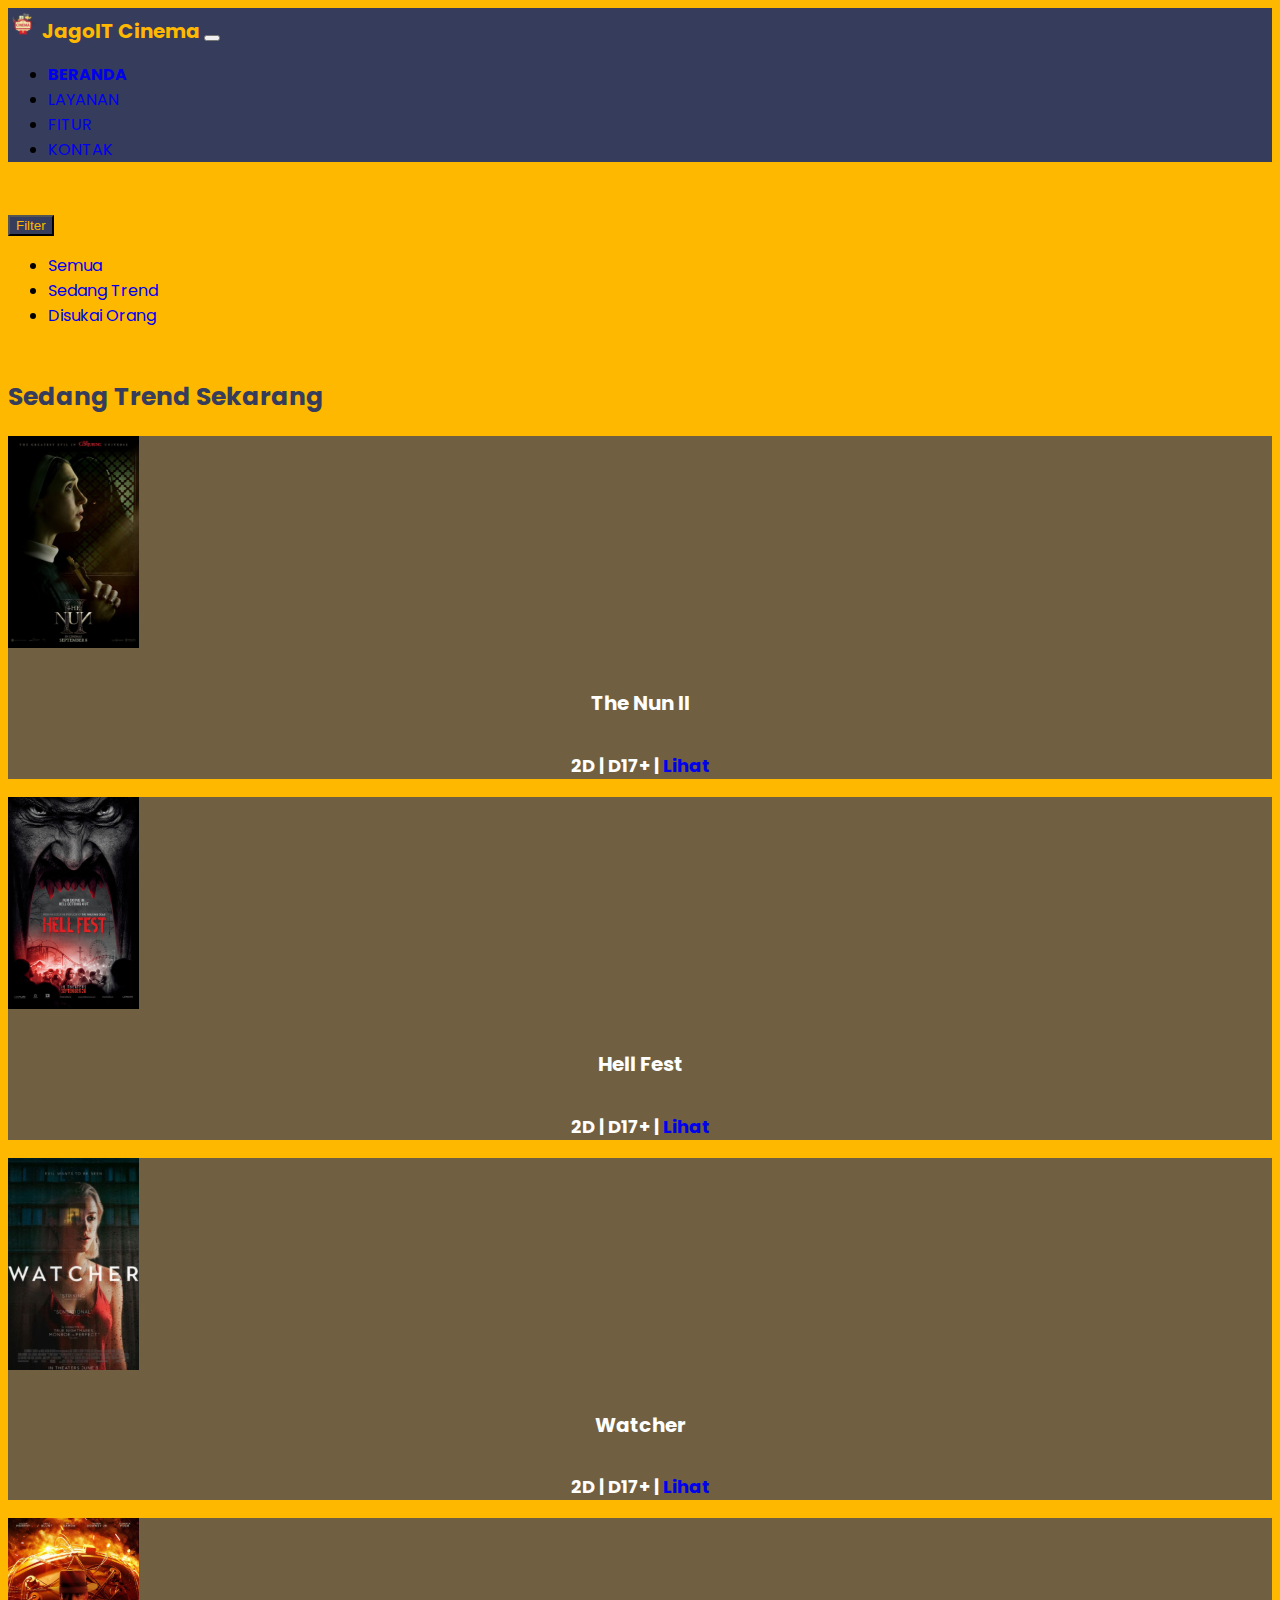
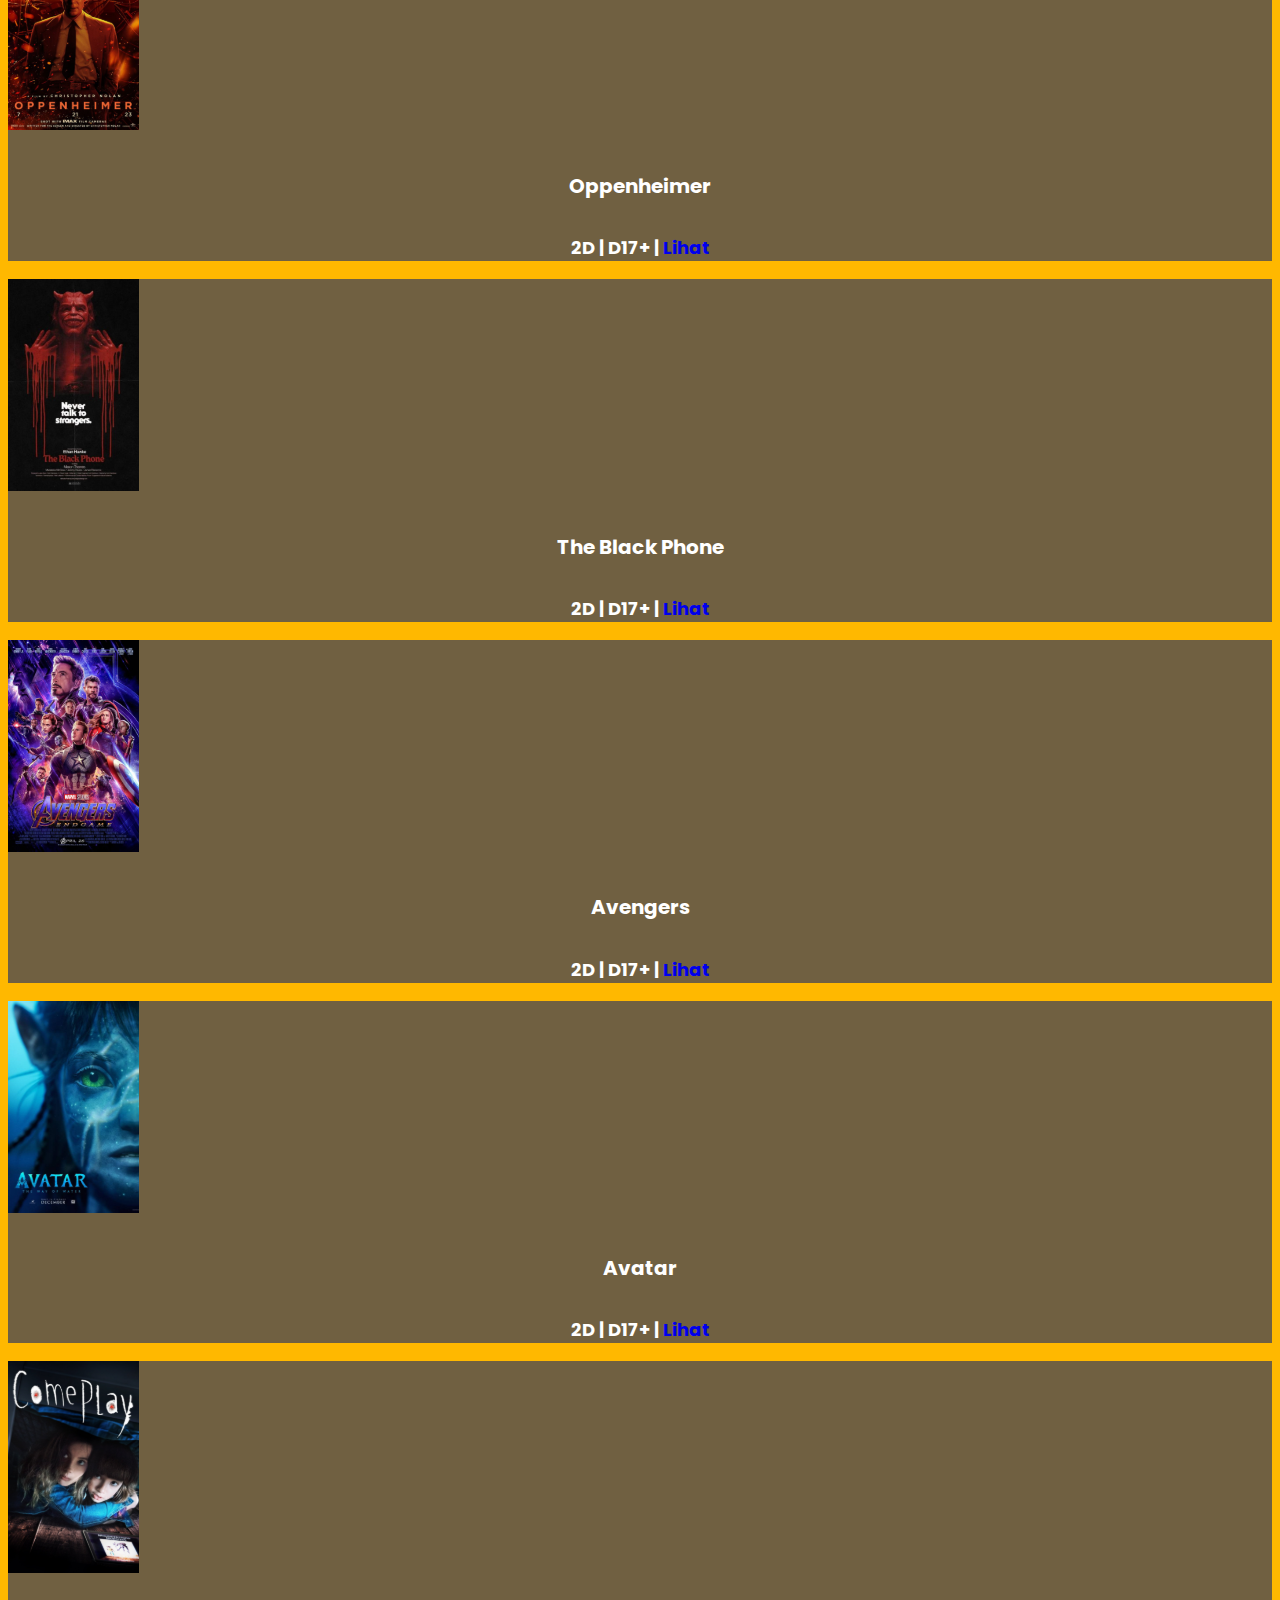
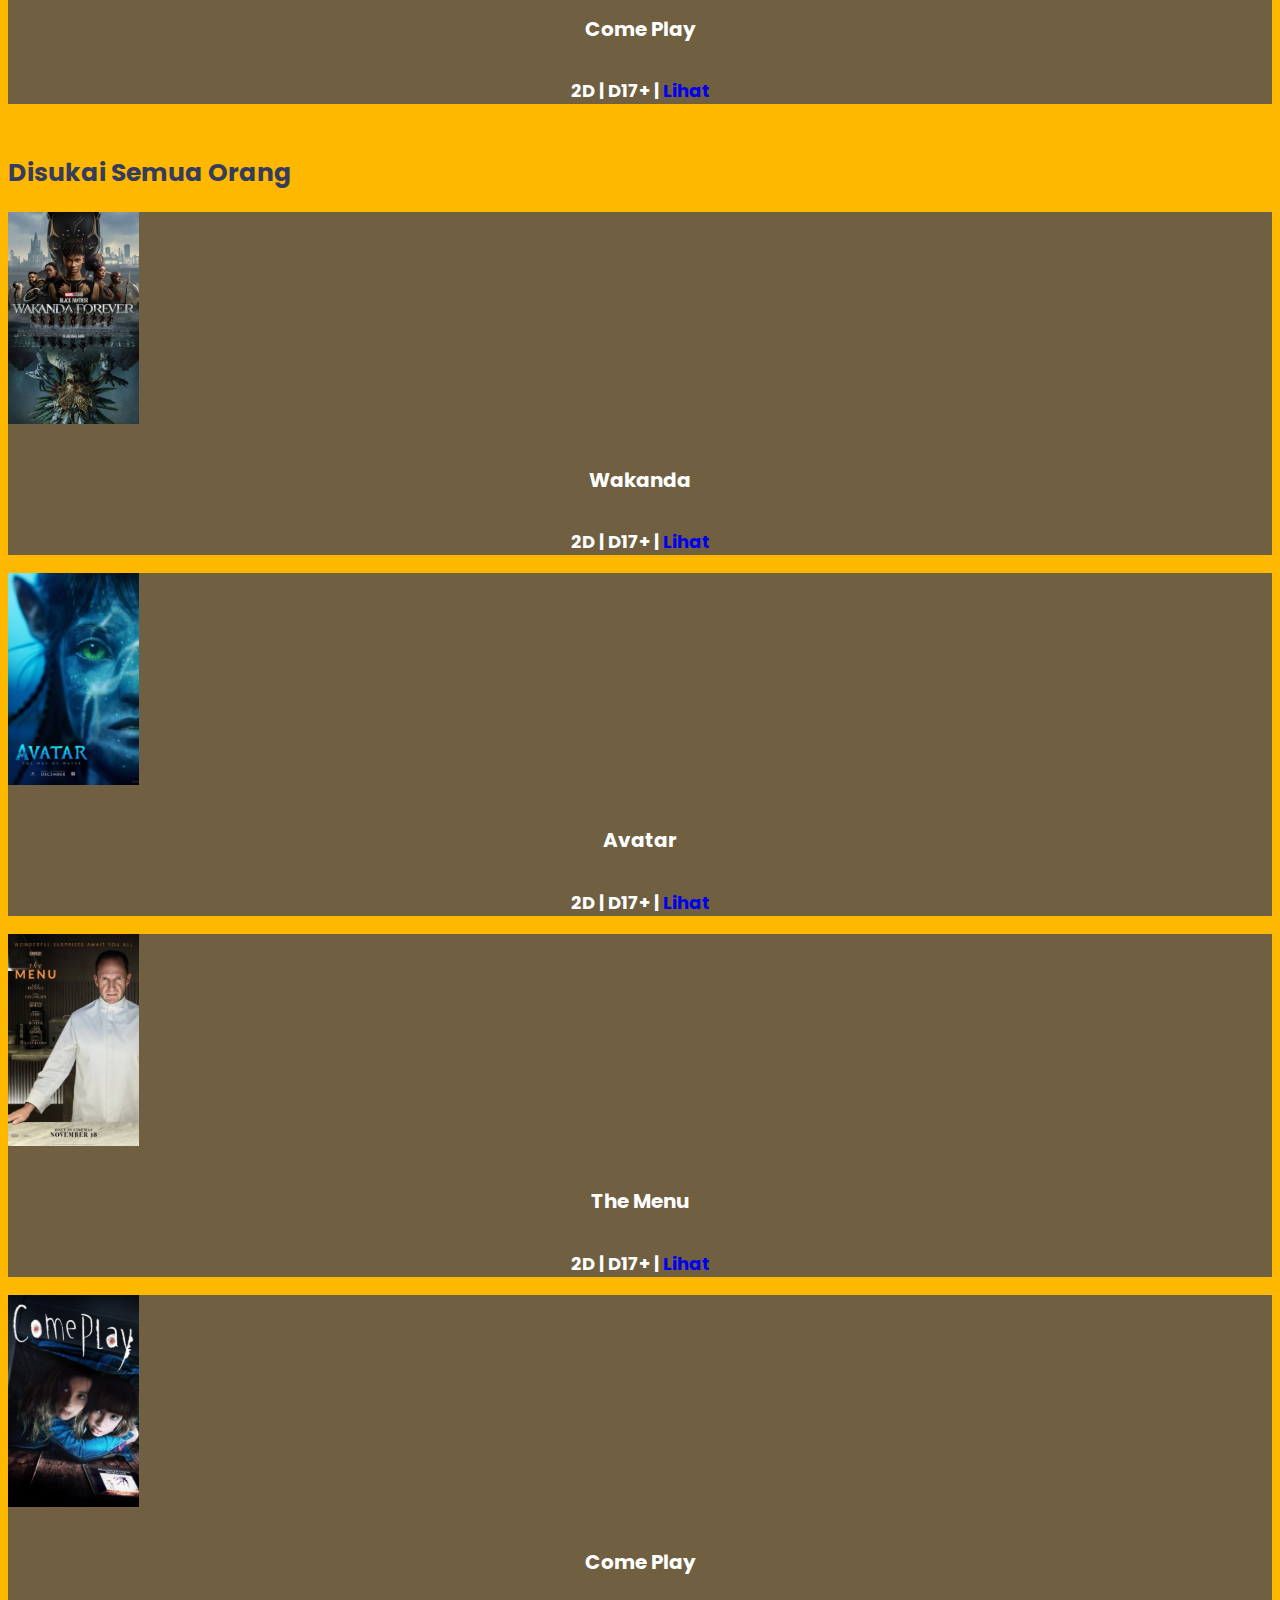
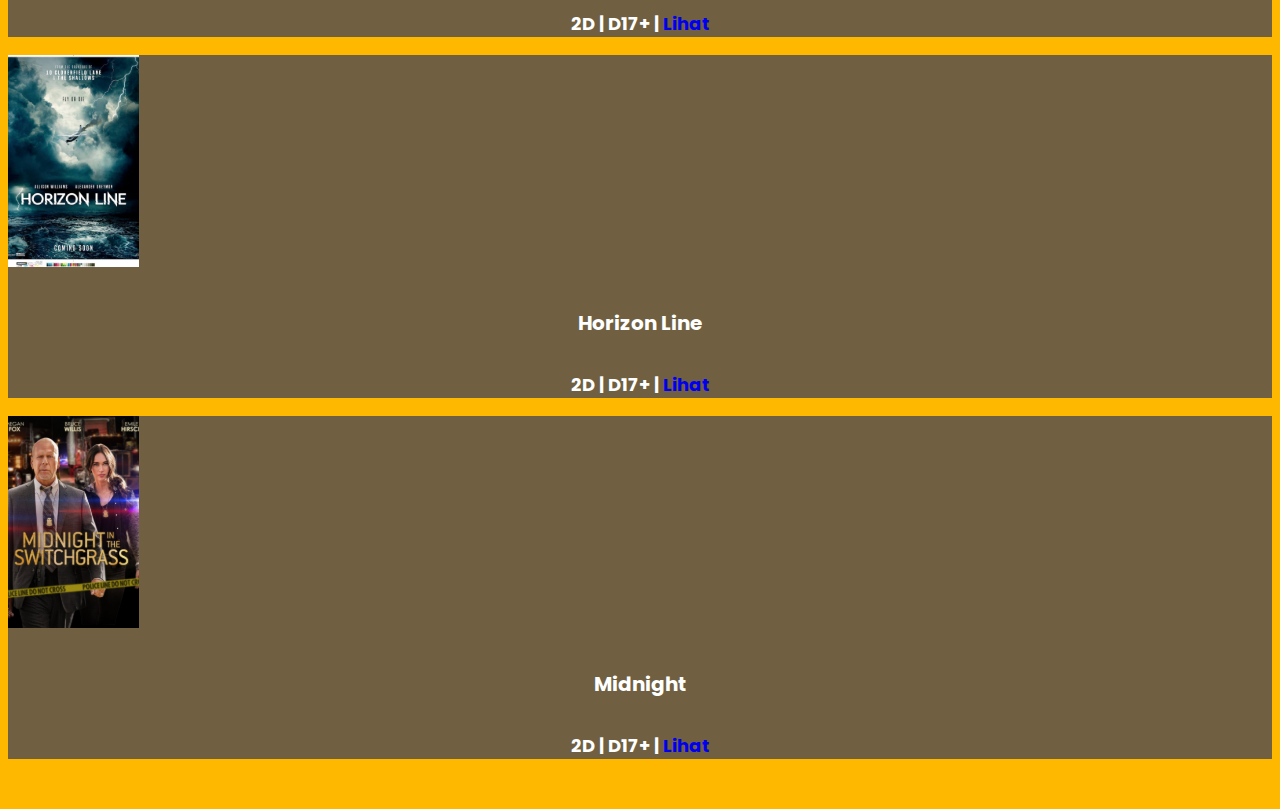
<file: index.html>
<!DOCTYPE html>
<html lang="en">
  <head>
    <meta charset="utf-8" />
    <meta name="viewport" content="width=device-width, initial-scale=1" />

    <!-- Bootstrap CSS -->
    <link
      href="https://cdn.jsdelivr.net/npm/bootstrap@5.0.2/dist/css/bootstrap.min.css"
      rel="stylesheet"
      integrity="sha384-EVSTQN3/azprG1Anm3QDgpJLIm9Nao0Yz1ztcQTwFspd3yD65VohhpuuCOmLASjC"
      crossorigin="anonymous"
    />

    <!-- Font Google Poppins -->
    <link rel="preconnect" href="https://fonts.googleapis.com" />
    <link rel="preconnect" href="https://fonts.gstatic.com" crossorigin />
    <link
      href="https://fonts.googleapis.com/css2?family=Poppins:wght@400;500;700&display=swap"
      rel="stylesheet"
    />

    <!-- Style CSS -->
    <link rel="stylesheet" href="./css/style.css" />

    <!-- Logo Title -->
    <link rel="icon" type="image/x-icon" href="./assets/icons/jagocinema.svg" />

    <title>JagoIT Cinema</title>
  </head>

  <body>
    <!-- Navbar Start -->
    <nav
      class="navbar navbar-expand-lg navbar-dark"
      style="background-color: #363c5c"
    >
      <div class="container">
        <a class="navbar-brand" style="color: #ffb800" href="index.html">
          <img
            src="./assets/icons/jagocinema.svg"
            alt=""
            width="30"
            height="30"
            class="d-inline-block align-text-top me-3"
          />
          JagoIT Cinema
        </a>
        <button
          class="navbar-toggler"
          type="button"
          data-bs-toggle="collapse"
          data-bs-target="#navbarNav"
          aria-controls="navbarNav"
          aria-expanded="false"
          aria-label="Toggle navigation"
        >
          <span class="navbar-toggler-icon"></span>
        </button>
        <div class="collapse navbar-collapse" id="navbarNav">
          <ul class="navbar-nav mx-auto">
            <li class="nav-item mx-2">
              <a class="nav-link active" aria-current="page" href="index.html"
                >BERANDA</a
              >
            </li>
            <li class="nav-item mx-2">
              <a class="nav-link" href="#">LAYANAN</a>
            </li>
            <li class="nav-item mx-2">
              <a class="nav-link" href="#">FITUR</a>
            </li>
            <li class="nav-item mx-2">
              <a class="nav-link" href="#">KONTAK</a>
            </li>
          </ul>
        </div>
      </div>
    </nav>
    <!-- Navbar End -->

    <!-- List Film Start -->
    <section class="container">
      <!-- Filter -->
      <div class="btn-group filter" role="group">
        <button
          id="btnGroupDrop1"
          type="button"
          class="btn dropdown-toggle"
          style="background-color: #363c5c; color: #ffb800"
          data-bs-toggle="dropdown"
          aria-expanded="false"
        >
          Filter
        </button>
        <ul class="dropdown-menu" aria-labelledby="btnGroupDrop1">
          <li>
            <a class="dropdown-item" href="#" onclick="allSubmit()">Semua</a>
          </li>
          <li>
            <a class="dropdown-item" href="#" onclick="trendSubmit()"
              >Sedang Trend</a
            >
          </li>
          <li>
            <a class="dropdown-item" href="#" onclick="favoriteSubmit()"
              >Disukai Orang</a
            >
          </li>
        </ul>
      </div>

      <!-- Sedang Trend -->
      <div class="film-trend">
        <h2 class="trend">Sedang Trend Sekarang</h2>
        <div class="row row-cols-2 row-cols-md-4 g-4">
          <div class="col">
            <div class="card" id="card">
              <img
                src="./assets/img/thenun2.svg"
                class="card-img-top"
                alt="..."
              />
              <div class="card-body">
                <h5 class="card-title">The Nun II</h5>
                <p class="card-text">
                  2D | D17+ |
                  <a href="detail.html">Lihat</a>
                </p>
              </div>
            </div>
          </div>
          <div class="col">
            <div class="card" id="card">
              <img
                src="./assets/img/hellfest.svg"
                class="card-img-top"
                alt="..."
              />
              <div class="card-body">
                <h5 class="card-title">Hell Fest</h5>
                <p class="card-text">
                  2D | D17+ |
                  <a href="detail.html">Lihat</a>
                </p>
              </div>
            </div>
          </div>
          <div class="col">
            <div class="card" id="card">
              <img
                src="./assets/img/watcher.svg"
                class="card-img-top"
                alt="..."
              />
              <div class="card-body">
                <h5 class="card-title">Watcher</h5>
                <p class="card-text">
                  2D | D17+ |
                  <a href="detail.html">Lihat</a>
                </p>
              </div>
            </div>
          </div>
          <div class="col">
            <div class="card" id="card">
              <img
                src="./assets/img/oppenheimer.svg"
                class="card-img-top"
                alt="..."
              />
              <div class="card-body">
                <h5 class="card-title">Oppenheimer</h5>
                <p class="card-text">
                  2D | D17+ |
                  <a href="detail.html">Lihat</a>
                </p>
              </div>
            </div>
          </div>
          <div class="col">
            <div class="card" id="card">
              <img
                src="./assets/img/theblackphone.svg"
                class="card-img-top"
                alt="..."
              />
              <div class="card-body">
                <h5 class="card-title">The Black Phone</h5>
                <p class="card-text">
                  2D | D17+ |
                  <a href="detail.html">Lihat</a>
                </p>
              </div>
            </div>
          </div>
          <div class="col">
            <div class="card" id="card">
              <img
                src="./assets/img/avenger.svg"
                class="card-img-top"
                alt="..."
              />
              <div class="card-body">
                <h5 class="card-title">Avengers</h5>
                <p class="card-text">
                  2D | D17+ |
                  <a href="detail.html">Lihat</a>
                </p>
              </div>
            </div>
          </div>
          <div class="col">
            <div class="card" id="card">
              <img
                src="./assets/img/avatar.svg"
                class="card-img-top"
                alt="..."
              />
              <div class="card-body">
                <h5 class="card-title">Avatar</h5>
                <p class="card-text">
                  2D | D17+ |
                  <a href="detail.html">Lihat</a>
                </p>
              </div>
            </div>
          </div>
          <div class="col">
            <div class="card" id="card">
              <img
                src="./assets/img/comeplay.svg"
                class="card-img-top"
                alt="..."
              />
              <div class="card-body">
                <h5 class="card-title">Come Play</h5>
                <p class="card-text">
                  2D | D17+ |
                  <a href="detail.html">Lihat</a>
                </p>
              </div>
            </div>
          </div>
        </div>
      </div>

      <!-- Disukai Orang -->
      <div class="film-favorite">
        <h2 class="favorite">Disukai Semua Orang</h2>
        <div class="row row-cols-2 row-cols-md-3 g-4">
          <div class="col">
            <div class="card" id="card" id="card">
              <img
                src="./assets/img/wakanda.svg"
                class="card-img-top"
                alt="..."
              />
              <div class="card-body">
                <h5 class="card-title">Wakanda</h5>
                <p class="card-text">
                  2D | D17+ |
                  <a href="detail.html">Lihat</a>
                </p>
              </div>
            </div>
          </div>
          <div class="col">
            <div class="card" id="card">
              <img
                src="./assets/img/avatar.svg"
                class="card-img-top"
                alt="..."
              />
              <div class="card-body">
                <h5 class="card-title">Avatar</h5>
                <p class="card-text">
                  2D | D17+ |
                  <a href="detail.html">Lihat</a>
                </p>
              </div>
            </div>
          </div>
          <div class="col">
            <div class="card" id="card">
              <img
                src="./assets/img/themenu.svg"
                class="card-img-top"
                alt="..."
              />
              <div class="card-body">
                <h5 class="card-title">The Menu</h5>
                <p class="card-text">
                  2D | D17+ |
                  <a href="detail.html">Lihat</a>
                </p>
              </div>
            </div>
          </div>
          <div class="col">
            <div class="card" id="card">
              <img
                src="./assets/img/comeplay.svg"
                class="card-img-top"
                alt="..."
              />
              <div class="card-body">
                <h5 class="card-title">Come Play</h5>
                <p class="card-text">
                  2D | D17+ |
                  <a href="detail.html">Lihat</a>
                </p>
              </div>
            </div>
          </div>
          <div class="col">
            <div class="card" id="card">
              <img
                src="./assets/img/horizonline.svg"
                class="card-img-top"
                alt="..."
              />
              <div class="card-body">
                <h5 class="card-title">Horizon Line</h5>
                <p class="card-text">
                  2D | D17+ |
                  <a href="detail.html">Lihat</a>
                </p>
              </div>
            </div>
          </div>
          <div class="col">
            <div class="card" id="card">
              <img
                src="./assets/img/midnight.svg"
                class="card-img-top"
                alt="..."
              />
              <div class="card-body">
                <h5 class="card-title">Midnight</h5>
                <p class="card-text">
                  2D | D17+ |
                  <a href="detail.html">Lihat</a>
                </p>
              </div>
            </div>
          </div>
        </div>
      </div>
    </section>
    <!-- List Film End -->

    <!-- Bootstrap JS -->
    <script
      src="https://cdn.jsdelivr.net/npm/bootstrap@5.0.2/dist/js/bootstrap.bundle.min.js"
      integrity="sha384-MrcW6ZMFYlzcLA8Nl+NtUVF0sA7MsXsP1UyJoMp4YLEuNSfAP+JcXn/tWtIaxVXM"
      crossorigin="anonymous"
    ></script>

    <!-- Style Js -->
    <script src="./js/style.js"></script>
  </body>
</html>
</file>
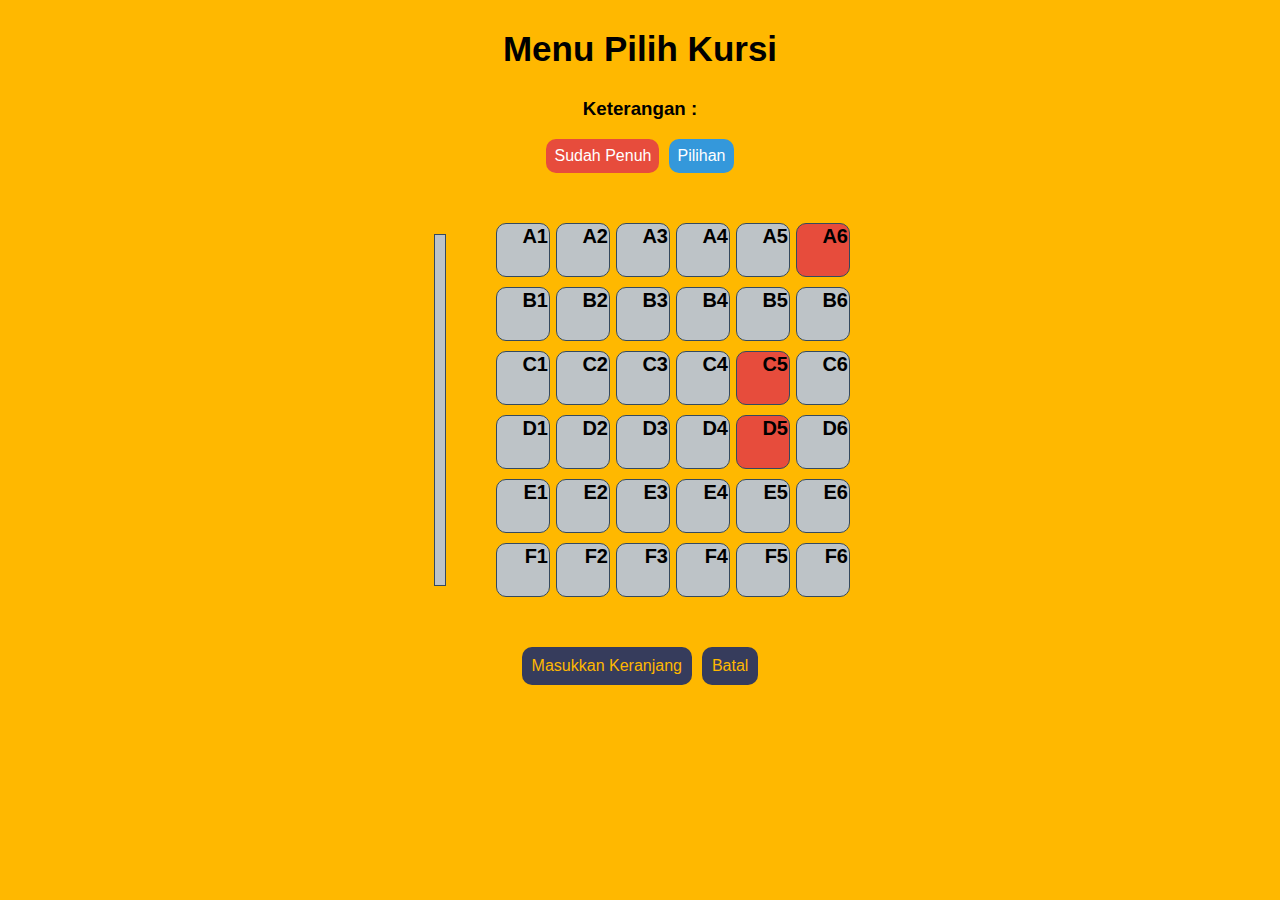
<file: booking.html>
<!DOCTYPE html>
<html lang="en">
  <head>
    <meta charset="UTF-8" />
    <meta name="viewport" content="width=device-width, initial-scale=1.0" />

    <!-- Style CSS -->
    <link rel="stylesheet" href="./css/style.css" />

    <!-- Logo Title -->
    <link rel="icon" type="image/x-icon" href="./assets/icons/jagocinema.svg" />

    <title>JagoIT Cinema</title>
  </head>
  <body>
    <center>
      <h2 class="title-chair">Menu Pilih Kursi</h2>
      <h3>Keterangan :</h3>

      <div class="flex-chair">
        <div class="chair-red">Sudah Penuh</div>
        <div class="chair-blue">Pilihan</div>
      </div>
    </center>
    <!-- Section Kursi Start -->
    <section class="chair">
      <div class="screen"></div>
      <div class="seat-map" id="seatMap">
        <div class="seat">A1</div>
        <div class="seat">A2</div>
        <div class="seat">A3</div>
        <div class="seat">A4</div>
        <div class="seat">A5</div>
        <div class="seat occupied">A6</div>
        <div class="seat">B1</div>
        <div class="seat">B2</div>
        <div class="seat">B3</div>
        <div class="seat">B4</div>
        <div class="seat">B5</div>
        <div class="seat">B6</div>
        <div class="seat">C1</div>
        <div class="seat">C2</div>
        <div class="seat">C3</div>
        <div class="seat">C4</div>
        <div class="seat occupied">C5</div>
        <div class="seat">C6</div>
        <div class="seat">D1</div>
        <div class="seat">D2</div>
        <div class="seat">D3</div>
        <div class="seat">D4</div>
        <div class="seat occupied">D5</div>
        <div class="seat">D6</div>
        <div class="seat">E1</div>
        <div class="seat">E2</div>
        <div class="seat">E3</div>
        <div class="seat">E4</div>
        <div class="seat">E5</div>
        <div class="seat">E6</div>
        <div class="seat">F1</div>
        <div class="seat">F2</div>
        <div class="seat">F3</div>
        <div class="seat">F4</div>
        <div class="seat">F5</div>
        <div class="seat">F6</div>
      </div>
    </section>
    <div class="payment">
      <a href="index.html" class="payment-button" role="button"
        >Masukkan Keranjang</a
      >
      <a href="index.html" class="payment-button" role="button">Batal</a>
    </div>
    <!-- Section Kursi End -->

    <!-- Style JS -->
    <script src="./js/style.js"></script>
  </body>
</html>
</file>
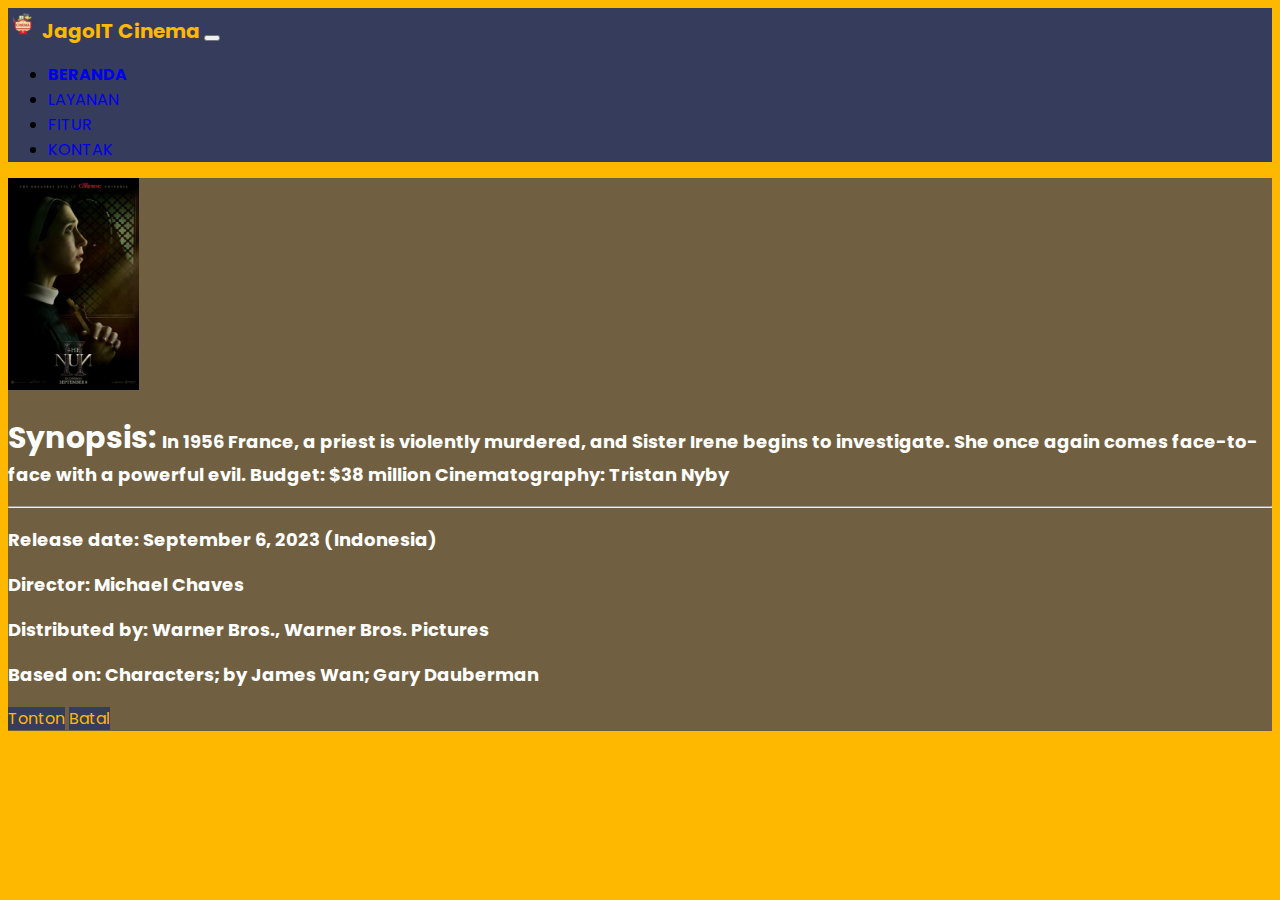
<file: detail.html>
<!DOCTYPE html>
<html lang="en">
  <head>
    <meta charset="utf-8" />
    <meta name="viewport" content="width=device-width, initial-scale=1" />

    <!-- Bootstrap CSS -->
    <link
      href="https://cdn.jsdelivr.net/npm/bootstrap@5.0.2/dist/css/bootstrap.min.css"
      rel="stylesheet"
      integrity="sha384-EVSTQN3/azprG1Anm3QDgpJLIm9Nao0Yz1ztcQTwFspd3yD65VohhpuuCOmLASjC"
      crossorigin="anonymous"
    />

    <!-- Font Google Poppins -->
    <link rel="preconnect" href="https://fonts.googleapis.com" />
    <link rel="preconnect" href="https://fonts.gstatic.com" crossorigin />
    <link
      href="https://fonts.googleapis.com/css2?family=Poppins:wght@400;500;700&display=swap"
      rel="stylesheet"
    />

    <!-- Style CSS -->
    <link rel="stylesheet" href="./css/style.css" />

    <!-- Logo Title -->
    <link rel="icon" type="image/x-icon" href="./assets/icons/jagocinema.svg" />

    <title>JagoIT Cinema</title>
  </head>

  <body>
    <!-- Navbar Start -->
    <nav
      class="navbar navbar-expand-lg navbar-dark"
      style="background-color: #363c5c"
    >
      <div class="container">
        <a class="navbar-brand" style="color: #ffb800" href="index.html">
          <img
            src="./assets/icons/jagocinema.svg"
            alt=""
            width="30"
            height="30"
            class="d-inline-block align-text-top me-3"
          />
          JagoIT Cinema
        </a>
        <button
          class="navbar-toggler"
          type="button"
          data-bs-toggle="collapse"
          data-bs-target="#navbarNav"
          aria-controls="navbarNav"
          aria-expanded="false"
          aria-label="Toggle navigation"
        >
          <span class="navbar-toggler-icon"></span>
        </button>
        <div class="collapse navbar-collapse" id="navbarNav">
          <ul class="navbar-nav mx-auto">
            <li class="nav-item mx-2">
              <a class="nav-link active" aria-current="page" href="index.html"
                >BERANDA</a
              >
            </li>
            <li class="nav-item mx-2">
              <a class="nav-link" href="#">LAYANAN</a>
            </li>
            <li class="nav-item mx-2">
              <a class="nav-link" href="#">FITUR</a>
            </li>
            <li class="nav-item mx-2">
              <a class="nav-link" href="#">KONTAK</a>
            </li>
          </ul>
        </div>
      </div>
    </nav>
    <!-- Navbar End -->

    <!-- List Film Start -->
    <section class="container">
      <div class="card mb-5 mx-auto mt-5" style="max-width: 1440px">
        <div class="row g-0">
          <div class="col-12 col-md-4">
            <img
              src="./assets/img/thenun2.svg"
              class="img-fluid rounded-start w-75"
              alt="..."
            />
          </div>
          <div class="col-12 col-md-8">
            <div class="card-body">
              <p class="card-text mt-3" style="text-align: start">
                <span>Synopsis: </span>In 1956 France, a priest is violently
                murdered, and Sister Irene begins to investigate. She once again
                comes face-to-face with a powerful evil. Budget: $38 million
                Cinematography: Tristan Nyby
              </p>
              <hr />
              <p class="card-text mt-5" style="text-align: start">
                Release date: September 6, 2023 (Indonesia)
              </p>
              <p class="card-text mt-5" style="text-align: start">
                Director: Michael Chaves
              </p>
              <p class="card-text mt-5" style="text-align: start">
                Distributed by: Warner Bros., Warner Bros. Pictures
              </p>
              <p class="card-text mt-5" style="text-align: start">
                Based on: Characters; by James Wan; Gary Dauberman
              </p>
            </div>
            <div class="card-footer d-flex justify-content-between">
              <a
                href="booking.html"
                class="btn"
                style="background-color: #363c5c; color: #ffb800"
                role="button"
                >Tonton</a
              >
              <a
                href="index.html"
                class="btn"
                style="background-color: #363c5c; color: #ffb800"
                role="button"
                >Batal</a
              >
            </div>
          </div>
        </div>
      </div>
    </section>
    <!-- List Film End -->

    <!-- Bootstrap JS -->
    <script
      src="https://cdn.jsdelivr.net/npm/bootstrap@5.0.2/dist/js/bootstrap.bundle.min.js"
      integrity="sha384-MrcW6ZMFYlzcLA8Nl+NtUVF0sA7MsXsP1UyJoMp4YLEuNSfAP+JcXn/tWtIaxVXM"
      crossorigin="anonymous"
    ></script>

    <!-- Style Js -->
    <script src="./js/style.js"></script>
  </body>
</html>
</file>
<file: css/style.css>
/* Body Class */
body {
    font-family: 'Poppins', sans-serif;
    background-color: #FFB800;
}
a:link {
    text-decoration: none;
  }

span {
    font-size: 30px;
}

/* Navbar Class Element */
.navbar-brand {
    font-weight: 700;
    font-size: 20px;
}

.nav-link {
    font-size: 16px;
}

.nav-link.active {
    font-weight: 700;
}

/* Filter Button Class Element */
.filter {
    margin-top: 50px;
}

/* Film Trend Class Element */

.trend {
    font-size: 25px;
    font-weight: 700;
    color: #363C5C;
    margin-top: 50px;
    margin-bottom: 20px;
}

.film-trend {
    margin-top: 50px;
    margin-bottom: 50px;
}

.card {
    background-color: #363C5CB5;
}

#card:hover {
    transform: scale(1.01);
    transition: all ease;
    transition-duration: 0.5s;
}

.card-body {
    color: white;
}

.card-title {
    font-weight: 700;
    text-align: center;
    font-size: 20px;
}

.card-text {
    font-size: 18px;
    text-align: center;
    font-weight: 700;
}


.card-footer {
    color: white;
}

.button-lihat {
    align-items: center;
}

.favorite {
    font-size: 25px;
    font-weight: 700;
    color: #363C5C;
    margin-top: 50px;
    margin-bottom: 20px;
}

.film-favorite {
    margin-top: 50px;
    margin-bottom: 50px;
}

/* Booking Class Element */

.title-chair {
    font-weight: 700;
    font-size: 35px;
}

.flex-chair {
    display: flex;
    align-items: center;
    justify-content: center;
    gap: 10px;
}

.chair {
    display: flex;
    justify-content: center;
    align-items: center;
    margin: 0;
    margin-top: 50px;
  }

  .chair-red {
    background-color: #e74c3c;
    padding: 8px;
    color: white;
    border-radius: 10px;
  }

  .chair-blue {
    background-color: #3498db;
    padding: 8px;
    color: white;
    border-radius: 10px;

  }
  
  .screen {
    width: 10px;
    height: 350px;
    background-color: #bdc3c7;
    border: 1px solid #34495e;
    transition: background-color 0.3s;
    user-select: none;
    margin-right: 50px;
  }

  .seat-map {
    display: grid;
    grid-template-columns: repeat(6, 50px);
    gap: 10px;
  }

  .seat {
    font-size: 20px;
    font-weight: 700;
    text-align: end;
    width: 50px;
    height: 50px;
    background-color: #bdc3c7;
    border: 1px solid #34495e;
    cursor: pointer;
    transition: background-color 0.3s;
    user-select: none;
    border-radius:10px;
    padding: 1px;
  }

  .seat.selected {
    background-color: #3498db;
  }

  .seat.occupied {
    background-color: #e74c3c;
    cursor: not-allowed;
  }

  .payment {
    display: flex;
    flex-wrap: wrap;
    margin: auto;
    gap: 10px;
    width: auto;
    margin-left: 50px;
    justify-content: center;
    align-items: center;
    margin: 0;
    margin-top: 50px;
  }

  .payment-button {
    padding: 10px;
    background-color: #363C5C;
    color: #FFB800;
    border-radius: 10px;
  }
</file>
